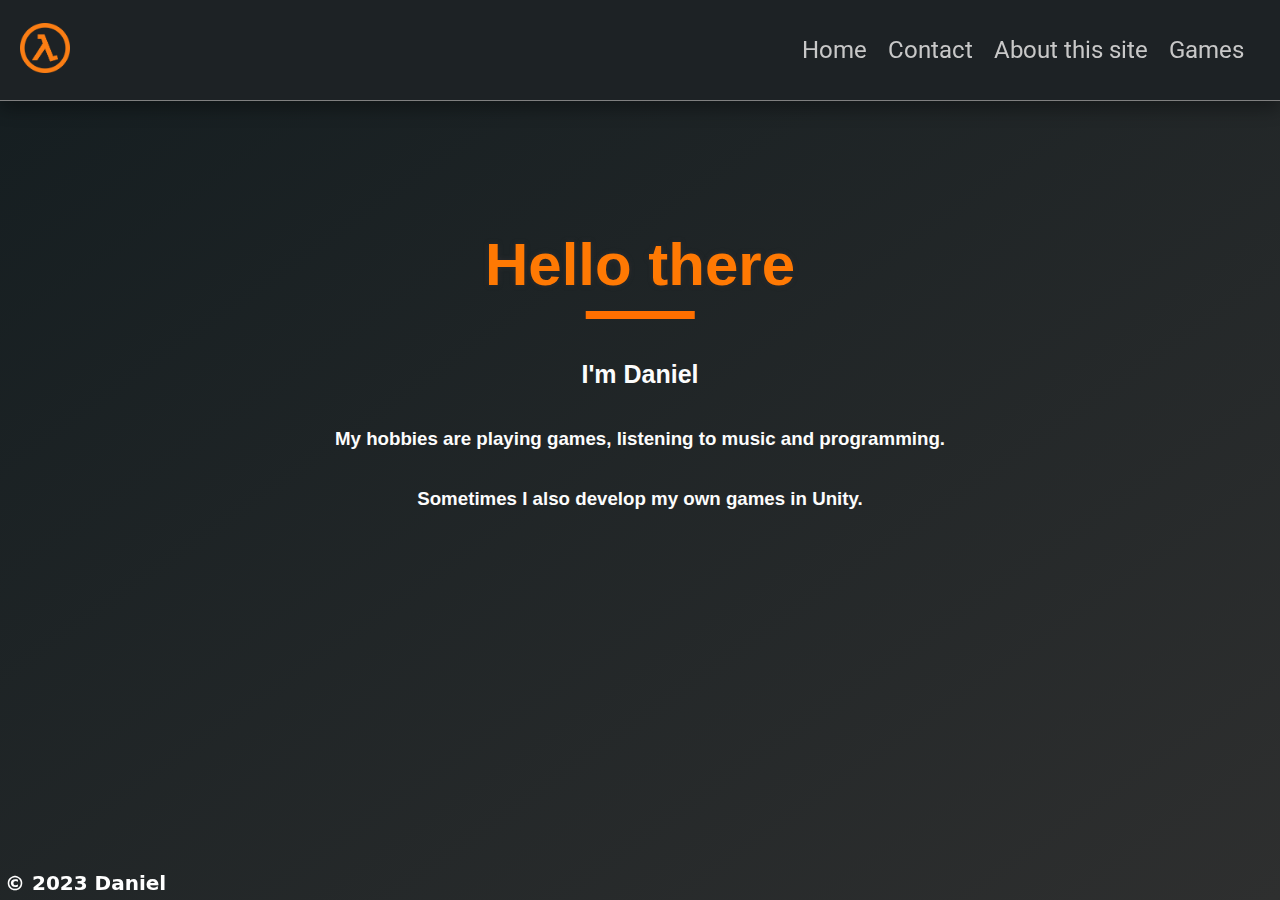
<file: index.html>
<!DOCTYPE html>
<html>
  <head>
    <meta charset="UTF-8">
    <meta http-equiv="X-UA-Compatible" content="IE=edge">
    <meta name="viewport" content="width=device-width, initial-scale=1.0">
    <title>Daniel</title>
    <link rel="shortcut icon" type="image/png" href="./img/favicon.ico">
    <link rel="stylesheet" href="./styles/index.css">
    <link rel="preconnect" href="https://fonts.googleapis.com">
    <link rel="preconnect" href="https://fonts.gstatic.com" crossorigin>
    <link href="https://fonts.googleapis.com/css2?family=Montserrat:wght@400;700&family=Roboto&display=swap" rel="stylesheet">
     </head>
     <body>
       <header>
         <a href="./"><img src="./img/favicon.png" alt="logo"></a>
         <nav style="color: #f3f3f3; font-size: 20px;">
           <a class="headerbutton" href="./">Home</a>
           <a class="headerbutton" href="./contact">Contact</a>
           <a class="headerbutton" href="./about">About this site</a>
           <a class="headerbutton" href="./games">Games</a>
         </nav>
       </header>
       <div class="container">
         <h1 style="font-size: 60px;" class="headline">Hello there</h1>
         <h2 style="font-size: 25px;">I'm Daniel</h2>
         <h3>My hobbies are playing games, listening to music and programming.</h3>
         <h3>Sometimes I also develop my own games in Unity.</h3>
       </div>
     </body>
     <h2 class="copyright">&copy; 2023 Daniel</h2>
   </html>
</file>
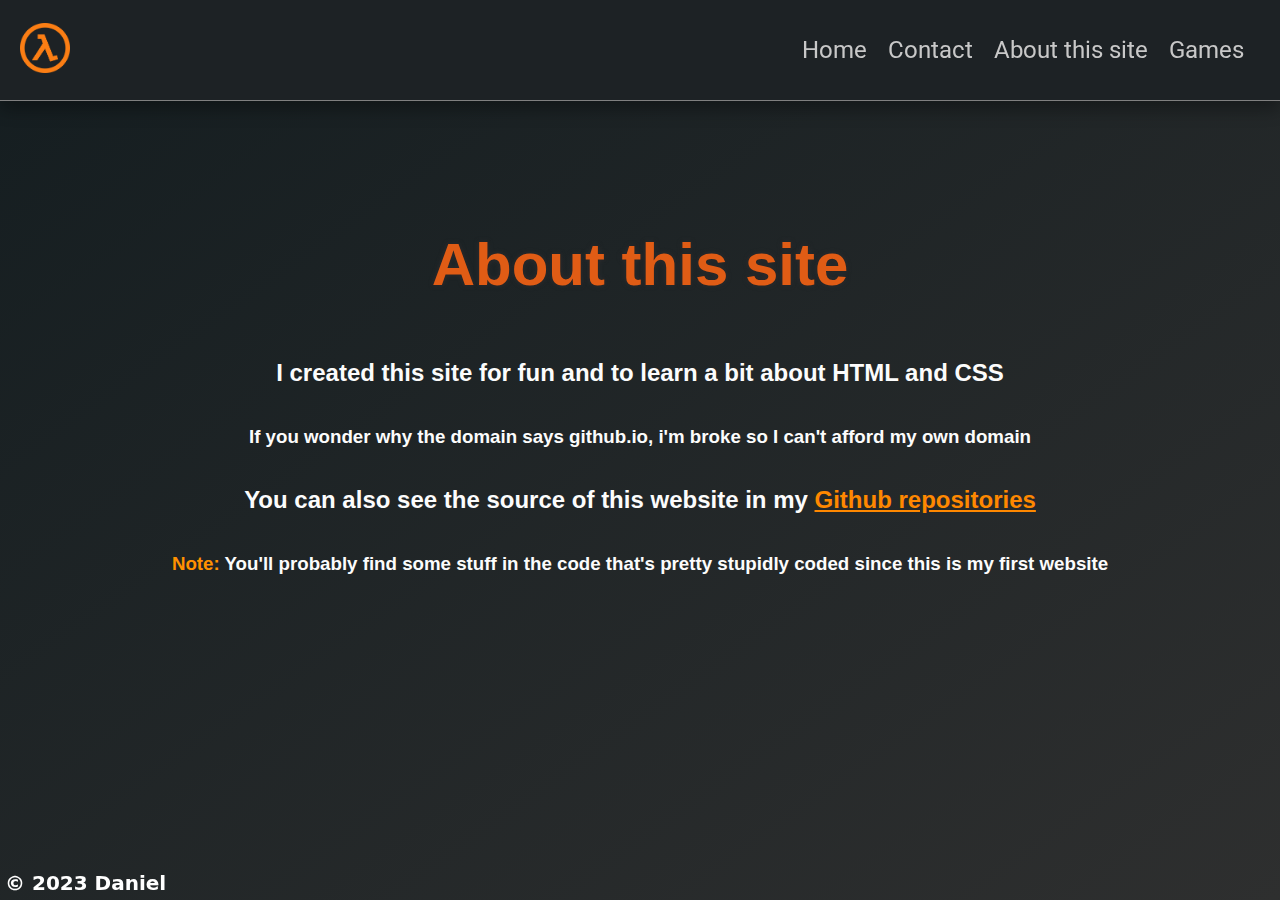
<file: about.html>
<!DOCTYPE html>
<html>
  <head>
    <meta charset="UTF-8">
    <meta http-equiv="X-UA-Compatible" content="IE=edge">
    <meta name="viewport" content="width=device-width, initial-scale=1.0">
    <title>Daniel - About this site</title>
    <link rel="shortcut icon" type="image/png" href="./img/favicon.ico">
    <link rel="stylesheet" href="./styles/about.css">
    <link rel="preconnect" href="https://fonts.googleapis.com">
    <link rel="preconnect" href="https://fonts.gstatic.com" crossorigin>
    <link href="https://fonts.googleapis.com/css2?family=Montserrat:wght@400;700&family=Roboto&display=swap" rel="stylesheet">
     </head>
     <body>
       <header>
         <a href="./"><img src="./img/favicon.png" alt="logo"></a>
         <nav style="color: #f3f3f3; font-size: 20px;">
          <a class="headerbutton" href="./">Home</a>
          <a class="headerbutton" href="./contact">Contact</a>
          <a class="headerbutton" href="./about">About this site</a>
          <a class="headerbutton" href="./games">Games</a>
         </nav>
       </header>
       <div class="container">
         <h1 class="headline">About this site</h1>
         <h2>I created this site for fun and to learn a bit about HTML and CSS</h2>
         <h3>If you wonder why the domain says github.io, i'm broke so I can't afford my own domain</h3>
         <h2>You can also see the source of this website in my <a id="linktorepositories" target="_blank" rel="noopener noreferrer" href="https://github.com/Danilol69?tab=repositories">Github repositories</a></h2>
         <h3 style="display: inline;"><span style="color: rgb(255, 145, 0);">Note:</span> You'll probably find some stuff in the code that's pretty stupidly coded since this is my first website</h3>
       <h2 class="copyright">&copy; 2023 Daniel</h2>
     </body>
   </html>
</file>
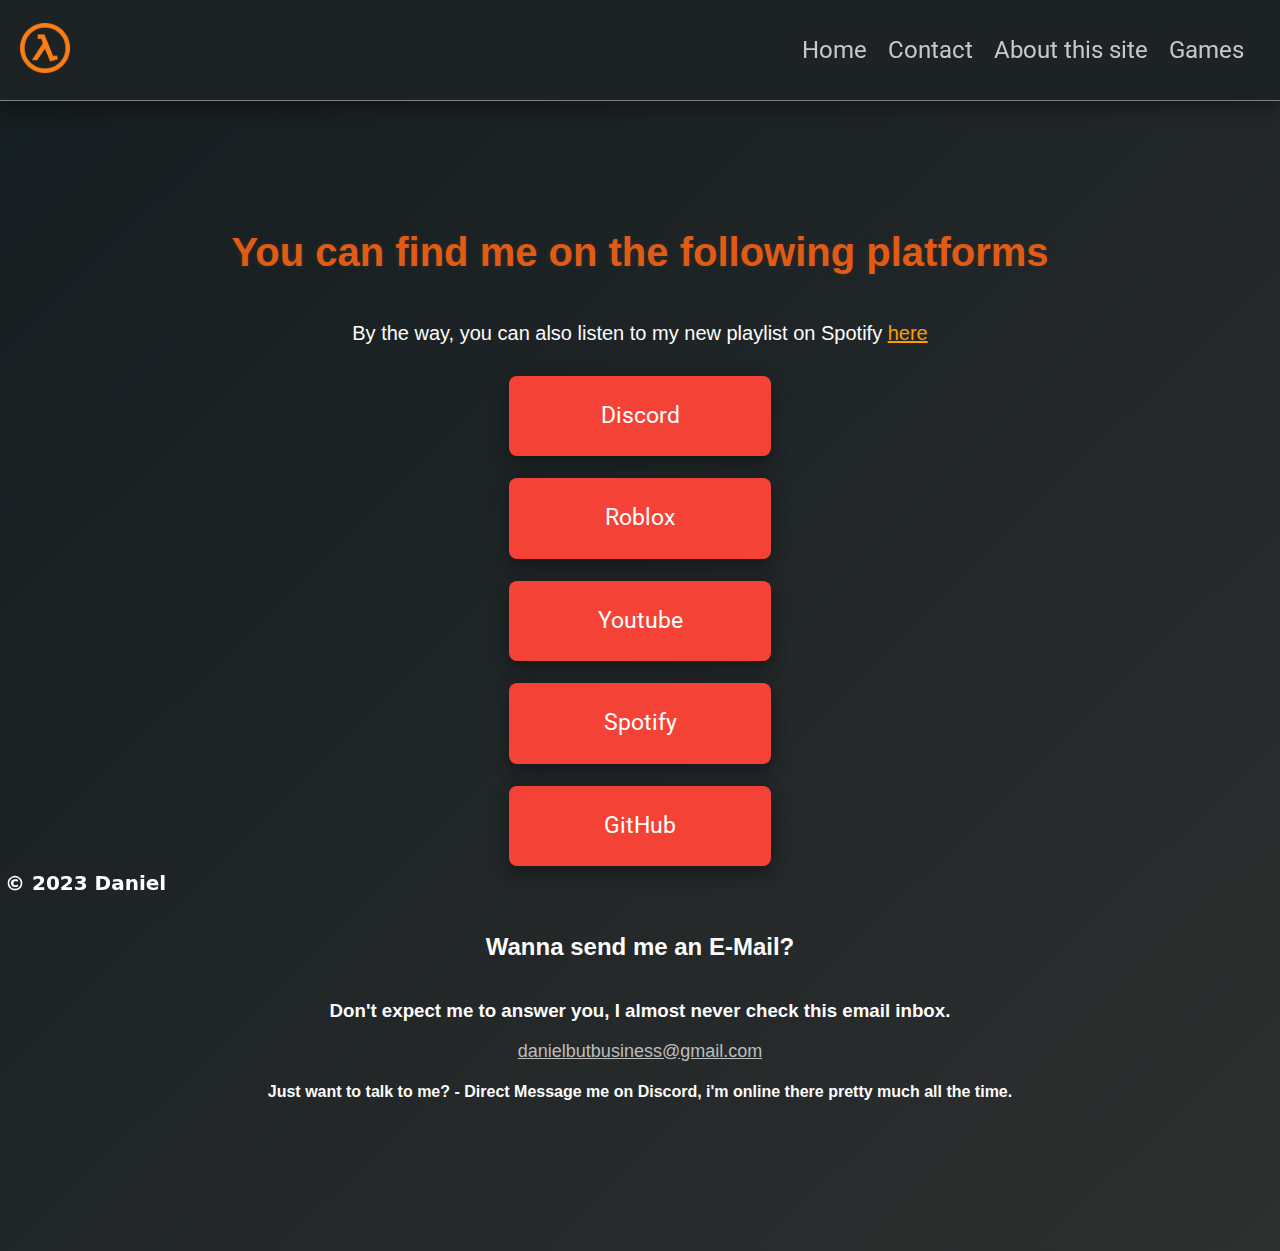
<file: contact.html>
<!DOCTYPE html>
<html>
  <head>
    <meta charset="UTF-8">
    <meta http-equiv="X-UA-Compatible" content="IE=edge">
    <meta name="viewport" content="width=device-width, initial-scale=1.0">
    <title>Daniel - Social Media</title>
    <link rel="shortcut icon" type="image/png" href="./img/favicon.ico">
    <link rel="stylesheet" href="./styles/contact.css">
    <link rel="preconnect" href="https://fonts.googleapis.com">
    <link rel="preconnect" href="https://fonts.gstatic.com" crossorigin>
    <link href="https://fonts.googleapis.com/css2?family=Montserrat:wght@400;700&family=Roboto&display=swap" rel="stylesheet">
  </head>
  <body>
    <header>
      <a href="./"><img src="./img/favicon.png" alt="logo"></a>
      <nav style="color: #f3f3f3; font-size: 20px;">
        <a class="headerbutton" href="./">Home</a>
        <a class="headerbutton" href="./contact">Contact</a>
        <a class="headerbutton" href="./about">About this site</a>
        <a class="headerbutton" href="./games">Games</a>
    </nav>
    </header>
    <div class="container">
      <h1 class="headline">You can find me on the following platforms</h1>
      <p>By the way, you can also listen to my new playlist on Spotify <a class="playlistlink" target="_blank" rel="noopener noreferrer" href="https://open.spotify.com/playlist/1BDaOkd3ORmlnmNhWgrQ9m?si=9fd7b0a3d4b3426e">here</a></p>
      <a class="social" target="_blank" rel="noopener noreferrer" href="https://discordapp.com/users/673143458671886336">Discord</a>
      <a class="social" target="_blank" rel="noopener noreferrer" href="https://www.roblox.com/users/1194840006/profile">Roblox</a>
      <a class="social" target="_blank" rel="noopener noreferrer" href="https://www.youtube.com/@danilol9417">Youtube</a>
      <a class="social" target="_blank" rel="noopener noreferrer" href="https://open.spotify.com/user/31kmzfcqz5godb6oeryrdrobuti4?si=65e9b09fe437491b">Spotify</a>
      <a class="social" target="_blank" rel="noopener noreferrer" href="https://github.com/Danilol69">GitHub</a>
      <br>
      <br>
      <h2>Wanna send me an E-Mail?</h2>
      <h3>Don't expect me to answer you, I almost never check this email inbox.</h3>
      <a class="email" target="_blank" rel="noopener noreferrer" href="mailto:danielbutbusiness@gmail.com">danielbutbusiness@gmail.com</a>
      <h4 id="talktome">Just want to talk to me? - Direct Message me on Discord, i'm online there pretty much all the time.</h4>
      </body>
  <h2 class="copyright">&copy; 2023 Daniel</h2>
</html>
</file>
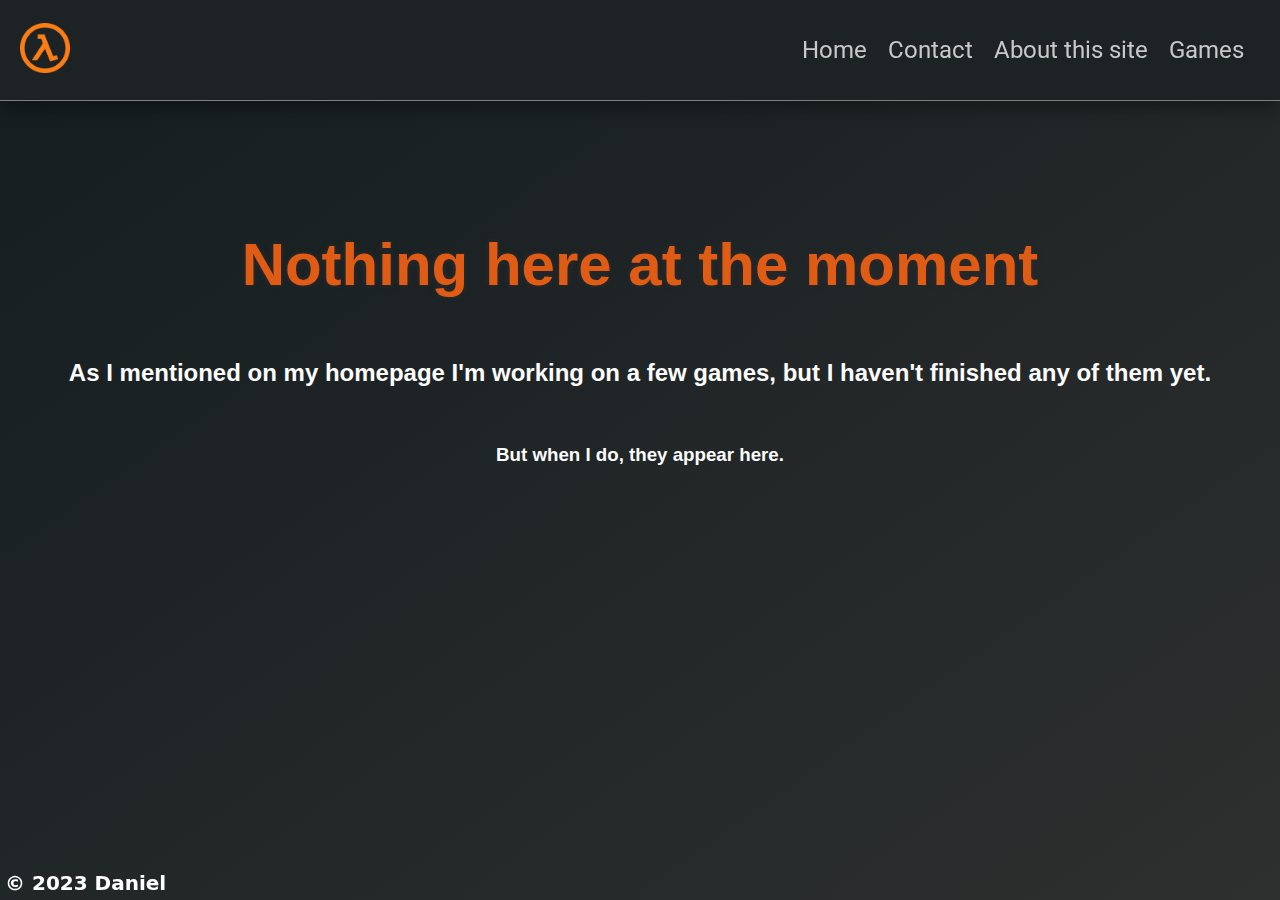
<file: games.html>
<!DOCTYPE html>
<html>
  <head>
    <meta charset="UTF-8">
    <meta http-equiv="X-UA-Compatible" content="IE=edge">
    <meta name="viewport" content="width=device-width, initial-scale=1.0">
    <title>Daniel - Games</title>
    <link rel="shortcut icon" type="image/png" href="./img/favicon.ico">
    <link rel="stylesheet" href="./styles/games.css">
    <link rel="preconnect" href="https://fonts.googleapis.com">
    <link rel="preconnect" href="https://fonts.gstatic.com" crossorigin>
    <link href="https://fonts.googleapis.com/css2?family=Montserrat:wght@400;700&family=Roboto&display=swap" rel="stylesheet">
     </head>
     <body>
       <header>
         <a href="./"><img src="./img/favicon.png" alt="logo"></a>
         <nav style="color: #f3f3f3; font-size: 20px;">
          <a class="headerbutton" href="./">Home</a>
          <a class="headerbutton" href="./contact">Contact</a>
          <a class="headerbutton" href="./about">About this site</a>
          <a class="headerbutton" href="./games">Games</a>
         </nav>
       </header>
       <div class="container">
         <h1 class="headline">Nothing here at the moment</h1>
         <h2>As I mentioned on my homepage I'm working on a few games, but I haven't finished any of them yet.</h2>
         <br>
         <h3>But when I do, they appear here.</h3>
       <h2 class="copyright">&copy; 2023 Daniel</h2>
     </body>
   </html>
</file>
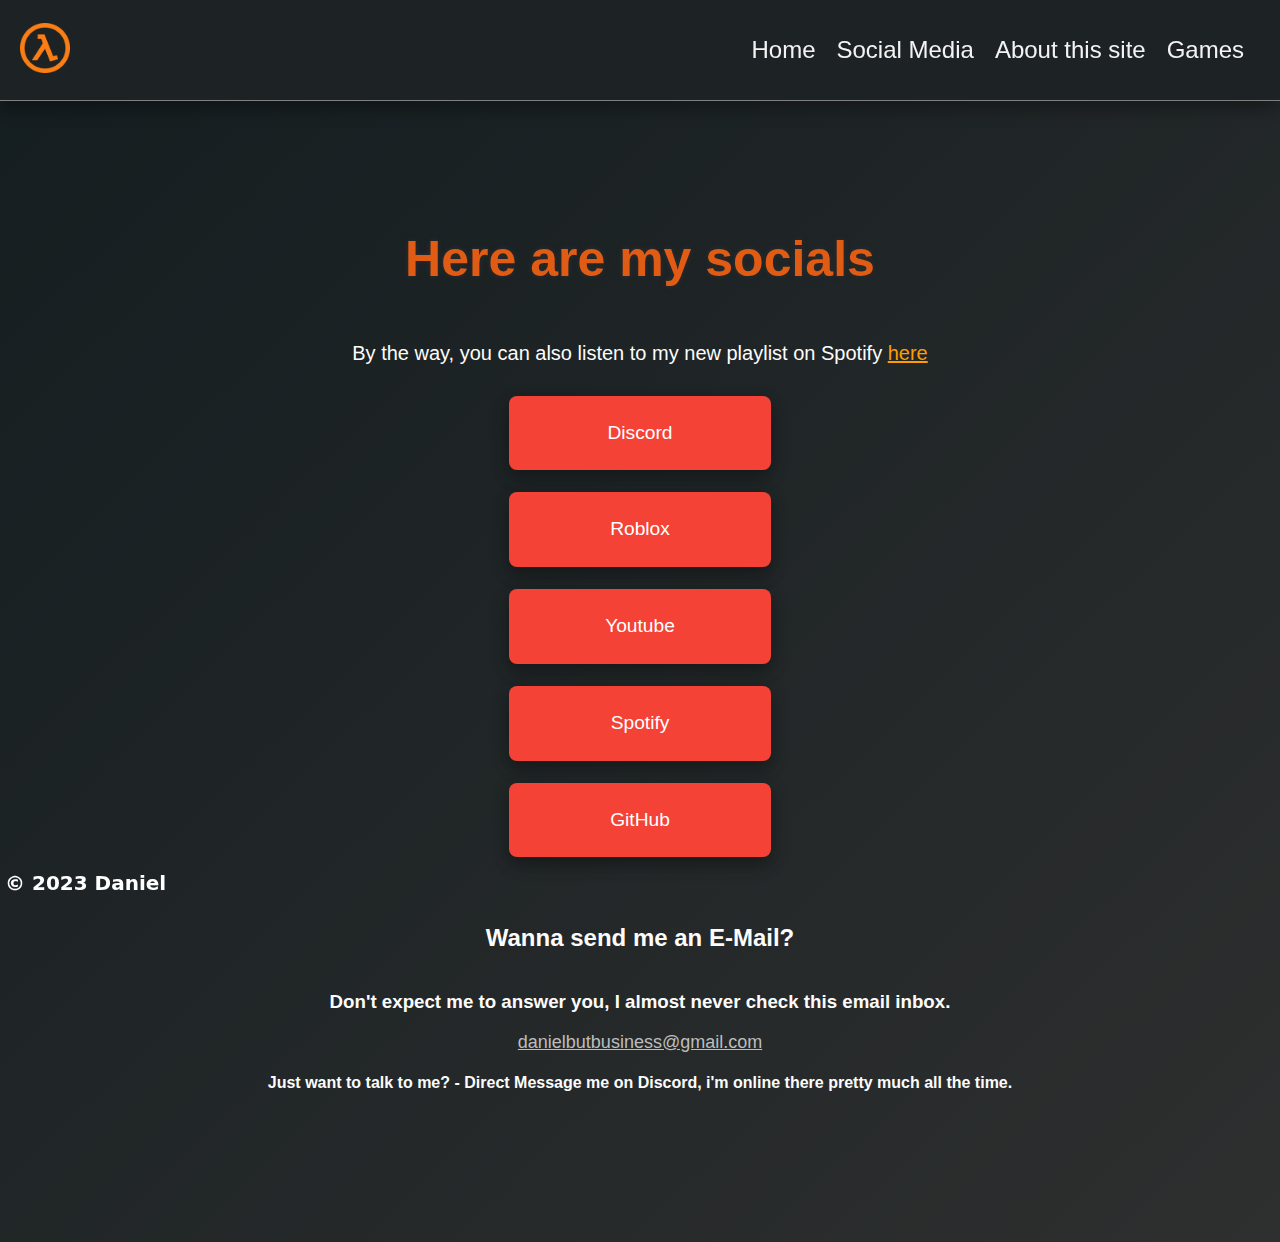
<file: socials.html>
<!DOCTYPE html>
<html>
  <head>
    <meta charset="UTF-8">
    <meta http-equiv="X-UA-Compatible" content="IE=edge">
    <meta name="viewport" content="width=device-width, initial-scale=1.0">
    <title>Daniel - Social Media</title>
    <link rel="shortcut icon" type="image/png" href="./img/favicon.ico">
    <link rel="stylesheet" href="./styles/socials.css">
  </head>
  <body>
    <header>
      <a href="./"><img src="./img/favicon.png" alt="logo"></a>
      <nav style="color: #f3f3f3; font-size: 20px;">
        <a class="headerbutton" href="./">Home</a>
        <a class="headerbutton" href="./socials">Social Media</a>
        <a class="headerbutton" href="./about">About this site</a>
        <a class="headerbutton" href="./games">Games</a>
    </nav>
    </header>
    <div class="container">
      <h1 class="headline">Here are my socials</h1>
      <p>By the way, you can also listen to my new playlist on Spotify <a class="playlistlink" target="_blank" rel="noopener noreferrer" href="https://open.spotify.com/playlist/1BDaOkd3ORmlnmNhWgrQ9m?si=9fd7b0a3d4b3426e">here</a></p>
      <a class="social" target="_blank" rel="noopener noreferrer" href="https://discordapp.com/users/673143458671886336">Discord</a>
      <a class="social" target="_blank" rel="noopener noreferrer" href="https://www.roblox.com/users/1194840006/profile">Roblox</a>
      <a class="social" target="_blank" rel="noopener noreferrer" href="https://www.youtube.com/@danilol9417">Youtube</a>
      <a class="social" target="_blank" rel="noopener noreferrer" href="https://open.spotify.com/user/31kmzfcqz5godb6oeryrdrobuti4?si=65e9b09fe437491b">Spotify</a>
      <a class="social" target="_blank" rel="noopener noreferrer" href="https://github.com/Danilol69">GitHub</a>
      <br>
      <br>
      <h2>Wanna send me an E-Mail?</h2>
      <h3>Don't expect me to answer you, I almost never check this email inbox.</h3>
      <a class="email" target="_blank" rel="noopener noreferrer" href="mailto:danielbutbusiness@gmail.com">danielbutbusiness@gmail.com</a>
      <h4 id="talktome">Just want to talk to me? - Direct Message me on Discord, i'm online there pretty much all the time.</h4>
      </body>
  <h2 class="copyright">&copy; 2023 Daniel</h2>
</html>
</file>
<file: styles/index.css>
html, body {
  min-height: 100%;
  margin: 0;
  padding: 0;
}
body {
  font-family: 'Montserrat', sans-serif;
  font-family: 'Roboto', sans-serif;
  margin: 0;
  text-align: start;
  background-color: #1d2225;
  background-image: linear-gradient(to bottom right, #141d20, #2e2f2f);
}

  /* Hide scrollbars for WebKit-based browsers */
  body::-webkit-scrollbar{
      display: none;
    }
    header {
      position: fixed;
      top: 0;
      left: 0;
      right: 0;
      height: 100px;
      display: flex;
      justify-content: flex-end;
      align-items: center;
      padding: 0 20px;
      z-index: 999;
      transition: 0.5s;
      background-color: #1d2225;
      box-shadow: 0 8px 16px 0 rgba(0,0,0,0.2), 0 6px 20px 0 rgba(0,0,0,0.19);
      border-bottom: 0.1px solid grey;
    }
  
  nav {
    margin-left: auto;
  }
  
  nav a {
    margin-right: 16px;
    text-decoration: none;
    color: #f3f3f3;
    font-size: larger;
  }
  
  nav a:hover {
    color: #ffffff;
    transition: 0.1s;
  }
  
  .container {
    text-align: center;
    margin-right: 20px;
    margin-left: 20px;
    color: rgb(252, 252, 252);
    margin-top: 100px;
    display: flex;
    justify-content: center;
    flex-direction: column;
    align-items: center;
  }
  
  .headline {
    margin-top:130px;
    position: relative;
    color: rgb(255, 121, 3);
    text-shadow: 0 0 3px #232121, 0 0 5px #353538;
  }
  .headline::after {
    content: "";
    position: absolute;
    left: 50%;
    bottom: -20px; /* Adjust this value to change the line position */
    transform: translateX(-50%);
    width: 35%;
    height: 8px; /* Adjust this value to change the line thickness */
    background-color: rgb(255, 111, 0); /* Adjust this value to change the line color */
  }
  
  a {
    color: rgb(255, 255, 255);
  }
  
  ::-moz-selection { /* Code for Firefox */
    color: rgb(255, 255, 255);
    background: rgb(223, 20, 20);
  }
  
  ::selection {
    color: rgb(255, 255, 255);
    background: rgb(223, 20, 20);
  }
  
  div {
    color: white;
    font-family:'Trebuchet MS', 'Lucida Sans Unicode', 'Lucida Grande', 'Lucida Sans', Arial, sans-serif;
  }
  
  img {
    height: 50px;
    margin-right: 20px;
  }
  .copyright {
    font-size: 20px;
    font-family:system-ui, -apple-system, BlinkMacSystemFont, 'Segoe UI', Roboto, Oxygen, Ubuntu, Cantarell, 'Open Sans', 'Helvetica Neue', sans-serif;
    color: white;
    position:fixed;
    bottom: 0;
    left: 0;
    margin: 0;
    padding: 5px;
  }
  .headerbutton {
    position: relative;
    display: inline-block;
    color: #c8c8c8;
    text-decoration: none;
  }
  .headerbutton::before {
    content: "";
    position: absolute;
    left: 0;
    bottom: -2px;
    width: 100%;
    height: 2px;
    background-color: #ff8800;
    transform: scaleX(0);
    transition: transform 0.3s ease-in-out;
  }

  .headerbutton:hover::before {
    transform: scaleX(1);
  }
  .headerbutton:hover{
    color: white;
  }

  /* Code for mobile */
  @media screen and (max-width: 600px)
  {
    .container {
      margin-left: 20px;
      margin-right: 20px;
      font-size: 18px;
      line-height: 50px;
    }
    .headline {
      font-size: 32px;
      margin-top: 100px;
    }
    nav a {
      font-size: 15px;
    }
    header {
      position: fixed;
      top: 0;
      left: 0;
      right: 0;
      height: 100px;
      display: flex;
      justify-content: flex-end;
      align-items: center;
      padding: 0 20px;
      z-index: 999;
      transition: 0.5s;
      background-color: #1d2225;
      box-shadow: 0 8px 16px 0 rgba(0,0,0,0.2), 0 6px 20px 0 rgba(0,0,0,0.19);
      border-bottom: 0.1px solid white;
    }
    .supporttext{
      font-size: 25px;
    }
    .container {
      font-size: 18px;
      text-align: center;
    }
    .copyright{
      margin-top: 150px;
      position:static;
      font-size: 20px;
      text-align: center;
    }
    .headerbutton{
      white-space: nowrap;
      margin-right: 15px;
    }
  }
  /* Code for mobile devices, such as smartphones or tablets */
  @media only screen and (max-width: 1024px) and (pointer: coarse), (hover: none) {
    .copyright {
      margin-top: 50px;
      position: static;
      font-size: 20px;
      text-align: center;
    }
  }
</file>
<file: styles/about.css>
html, body {
  min-height: 100%;
  margin: 0;
  padding: 0;
}
body {
  font-family: 'Montserrat', sans-serif;
  font-family: 'Roboto', sans-serif;
  margin: 0;
  text-align: start;
  background-color: #1d2225;
  background-image: linear-gradient(to bottom right, #141d20, #2e2f2f);
}

  /* Hide scrollbars for WebKit-based browsers */
  body::-webkit-scrollbar{
      display: none;
    }
    header {
      position: fixed;
      top: 0;
      left: 0;
      right: 0;
      height: 100px;
      display: flex;
      justify-content: flex-end;
      align-items: center;
      padding: 0 20px;
      z-index: 999;
      transition: 0.5s;
      background-color: #1d2225;
      box-shadow: 0 8px 16px 0 rgba(0,0,0,0.2), 0 6px 20px 0 rgba(0,0,0,0.19);
      border-bottom: 0.1px solid grey;
    }
  
  nav {
    margin-left: auto;
  }
  
  nav a {
    margin-right: 16px;
    text-decoration: none;
    color: #f3f3f3;
    font-size: larger;
  }
  
  nav a:hover {
    color: #c1bec9;
    transition: 0.1s;
  }
  
  .container {
    text-align: center;
    margin-right: 20px;
    margin-left: 20px;
    color: rgb(252, 252, 252);
    margin-top: 100px;
    display: flex;
    justify-content: center;
    flex-direction: column;
    align-items: center;
  }
  
  .headline {
    font-size: 60px;
    margin-top:130px;
    color: rgb(224, 92, 21);
    text-shadow: 0 0 3px #232121, 0 0 5px #353538;
  }
  
  a {
    color: rgb(255, 255, 255);
  }
  
  ::-moz-selection { /* Code for Firefox */
    color: rgb(255, 255, 255);
    background: rgb(223, 20, 20);
  }
  
  ::selection {
    color: rgb(255, 255, 255);
    background: rgb(223, 20, 20);
  }
  
  div {
    color: white;
    font-family:'Trebuchet MS', 'Lucida Sans Unicode', 'Lucida Grande', 'Lucida Sans', Arial, sans-serif;
  }
  
  img {
    height: 50px;
    margin-right: 20px;
  }
  .copyright {
    font-size: 20px;
    font-family:system-ui, -apple-system, BlinkMacSystemFont, 'Segoe UI', Roboto, Oxygen, Ubuntu, Cantarell, 'Open Sans', 'Helvetica Neue', sans-serif;
    color: white;
    position:fixed;
    bottom: 0;
    left: 0;
    margin: 0;
    padding: 5px;
  }
  .headerbutton {
    position: relative;
    display: inline-block;
    color: #c8c8c8;
    text-decoration: none;
  }
  .headerbutton::before {
    content: "";
    position: absolute;
    left: 0;
    bottom: -2px;
    width: 100%;
    height: 2px;
    background-color: #ff8800;
    transform: scaleX(0);
    transition: transform 0.3s ease-in-out;
  }

  .headerbutton:hover::before {
    transform: scaleX(1);
  }
  .headerbutton:hover{
    color: white;
  }
  
  #linktorepositories{
    color: #ff8800;
  }

  /* Code for mobile */
  @media screen and (max-width: 600px)
  {
    .container {
      margin-left: 20px;
      margin-right: 20px;
      font-size: 18px;
      line-height: 50px;
    }
    .headline {
      font-size: 32px;
      margin-top: 100px;
    }
    nav a {
      font-size: 15px;
    }
    header {
      position: fixed;
      top: 0;
      left: 0;
      right: 0;
      height: 100px;
      display: flex;
      justify-content: flex-end;
      align-items: center;
      padding: 0 20px;
      z-index: 999;
      transition: 0.5s;
      background-color: #1d2225;
      box-shadow: 0 8px 16px 0 rgba(0,0,0,0.2), 0 6px 20px 0 rgba(0,0,0,0.19);
      border-bottom: 0.1px solid white;
    }
    .supporttext{
      font-size: 25px;
    }
    .container {
      font-size: 18px;
      text-align: center;
    }
    .copyright{
      margin-top: 150px;
      position:static;
      font-size: 20px;
      text-align: center;
    }
    .headerbutton{
      white-space: nowrap;
      margin-right: 15px;
    }
  }
  /* Code for mobile devices, such as smartphones or tablets */
  @media only screen and (max-width: 1024px) and (pointer: coarse), (hover: none) {
    .copyright {
      margin-top: 50px;
      position: static;
      font-size: 20px;
      text-align: center;
    }
  }
</file>
<file: styles/contact.css>
html, body {
  min-height: 100%;
  margin: 0;
  padding: 0;
}

.headline {
    color: rgb(224, 92, 21);
    font-size: 40px;
    font-family: Verdana, Geneva, Tahoma, sans-serif;
    text-shadow: 0 0 3px #232121, 0 0 5px #353538;
    margin-top:130px;
  }

  header {
    position: fixed;
    top: 0;
    left: 0;
    right: 0;
    height: 100px;
    display: flex;
    justify-content: flex-end;
    align-items: center;
    padding: 0 20px;
    z-index: 999;
    transition: 0.5s;
    background-color: #1d2225;
    box-shadow: 0 8px 16px 0 rgba(0,0,0,0.2), 0 6px 20px 0 rgba(0,0,0,0.19);
    border-bottom: 0.1px solid grey;
  }

  body {
    margin: 0;
    font-family: 'Montserrat', sans-serif;
    font-family: 'Roboto', sans-serif;
    text-align: start;
    background-color: #1d2225;
    background-image: linear-gradient(to bottom right, #141d20, #2e2f2f);
  }

  /* Hide scrollbars for WebKit-based browsers */
  body::-webkit-scrollbar{
  display: none;
  }

  .container {
    text-align: center;
    margin-left: 20px;
    margin-right: 20px;
    color: rgb(252, 252, 252);
    margin-top: 100px;
    display: flex;
    justify-content: center;
    flex-direction: column;
    align-items: center;
  }

  a{
    color: rgb(255, 255, 255);
  }

  .social {
    box-shadow: 0 8px 16px 0 rgba(0,0,0,0.2), 0 6px 20px 0 rgba(0,0,0,0.19);
    background-color: #f44336;
    color: white;
    font-size: 23px;
    font-family: 'Montserrat', sans-serif;
    font-family: 'Roboto', sans-serif;
    padding: 20px 28px;
    text-align: center;
    text-decoration: none;
    display: block;
    width: 200px;
    margin: 11px auto;
    border-radius: 8px;
    transition: 0.2s;
    line-height: 1.5;
    border:0.16em solid rgba(255,255,255,0);
  }

  ::-moz-selection { /* Code for Firefox */
color: rgb(255, 255, 255);
background: rgb(223, 20, 20);
}

::selection {
color: rgb(255, 255, 255);
background: rgb(223, 20, 20);
}

img {
height: 50px;
margin-right: 20px;
}

nav {
margin-left: auto;
}

nav a {
margin-right: 16px;
text-decoration: none;
color: #f3f3f3;
font-family: 'Montserrat', sans-serif;
font-family: 'Roboto', sans-serif;
font-size: larger;
}

nav a:hover {
color: #c1bec9;
transition: 0.1s;
}
div {
color:white;
font-family:'Trebuchet MS', 'Lucida Sans Unicode', 'Lucida Grande', 'Lucida Sans', Arial, sans-serif;
}

.copyright {
  font-size: 20px;
    font-family:system-ui, -apple-system, BlinkMacSystemFont, 'Segoe UI', Roboto, Oxygen, Ubuntu, Cantarell, 'Open Sans', 'Helvetica Neue', sans-serif;
    color: white;
    position: fixed;
    bottom: 0;
    left: 0;
    margin: 0;
    padding: 5px;
}

  .email{
    color: rgb(189, 189, 189);
    font-size: large;
  }

  .playlistlink{
    color: #ff9d00;
  }
  
  p{
    font-size: 20px;
  }
  #unavailable-text{
    text-align: center;
    font-style: italic;
    font-size: 19px;
  }
    .social:hover,
    .social:active {
    background-color: rgba(250, 11, 11, 0.767);
    padding: 23px 31px;
    border-color: rgb(255, 183, 183);
    }
  #talktome{
    margin-bottom: 150px;
  }
  .headerbutton {
    position: relative;
    display: inline-block;
    color: #c8c8c8;
    text-decoration: none;
  }
  .headerbutton::before {
    content: "";
    position: absolute;
    left: 0;
    bottom: -2px;
    width: 100%;
    height: 2px;
    background-color: #ff8800;
    transform: scaleX(0);
    transition: transform 0.3s ease-in-out;
  }

  .headerbutton:hover::before {
    transform: scaleX(1);
  }
  .headerbutton:hover{
    color: white;
  }

  /* Code for mobile */
  @media screen and (max-width: 600px)
  {
  
    .headline {
      font-size: 32px;
      margin-top: 100px;
    }
    nav a {
      font-size: 15px;
    }
    header {
      position: fixed;
      top: 0;
      left: 0;
      right: 0;
      height: 100px;
      display: flex;
      justify-content: flex-end;
      align-items: center;
      padding: 0 20px;
      z-index: 999;
      transition: 0.5s;
      background-color: #1d2225;
      box-shadow: 0 8px 16px 0 rgba(0,0,0,0.2), 0 6px 20px 0 rgba(0,0,0,0.19);
      border-bottom: 0.1px solid white;
    }
    .supporttext{
      font-size: 25px;
    }
    .headerbutton{
      white-space: nowrap;
      margin-right: 15px;
    }
  }
  
  /* Code for mobile devices, such as smartphones or tablets */
  @media only screen and (max-width: 1024px) and (pointer: coarse), (hover: none) {
    .copyright {
      margin-top: 50px;
      position: static;
      font-size: 20px;
      text-align: center;
    }
    .social:hover,
    .social:active {
      background-color: #f44336;
      padding: 20px 28px;
      border-color: transparent;
    }
    .container {
      font-size: 18px;
    }
  }
</file>
<file: styles/games.css>
html, body {
  min-height: 100%;
  margin: 0;
  padding: 0;
}
body {
  font-family: 'Montserrat', sans-serif;
  font-family: 'Roboto', sans-serif;
  margin: 0;
  text-align: start;
  background-color: #1d2225;
  background-image: linear-gradient(to bottom right, #141d20, #2e2f2f);
}

  /* Hide scrollbars for WebKit-based browsers */
  body::-webkit-scrollbar{
      display: none;
    }
    header {
      position: fixed;
      top: 0;
      left: 0;
      right: 0;
      height: 100px;
      display: flex;
      justify-content: flex-end;
      align-items: center;
      padding: 0 20px;
      z-index: 999;
      transition: 0.5s;
      background-color: #1d2225;
      box-shadow: 0 8px 16px 0 rgba(0,0,0,0.2), 0 6px 20px 0 rgba(0,0,0,0.19);
      border-bottom: 0.1px solid grey;
    }
  
  nav {
    margin-left: auto;
  }
  
  nav a {
    margin-right: 16px;
    text-decoration: none;
    color: #f3f3f3;
    font-size: larger;
  }
  
  nav a:hover {
    color: #c1bec9;
    transition: 0.1s;
  }
  
  .container {
    text-align: center;
    margin-right: 20px;
    margin-left: 20px;
    color: rgb(252, 252, 252);
    margin-top: 100px;
    display: flex;
    justify-content: center;
    flex-direction: column;
    align-items: center;
  }
  
  .headline {
    text-align: center;
    font-size: 60px;
    margin-top:130px;
    color: rgb(224, 92, 21);
    text-shadow: 0 0 3px #232121, 0 0 5px #353538;
  }
  
  a {
    color: rgb(255, 255, 255);
  }
  
  ::-moz-selection { /* Code for Firefox */
    color: rgb(255, 255, 255);
    background: rgb(223, 20, 20);
  }
  
  ::selection {
    color: rgb(255, 255, 255);
    background: rgb(223, 20, 20);
  }
  
  div {
    color: white;
    font-family:'Trebuchet MS', 'Lucida Sans Unicode', 'Lucida Grande', 'Lucida Sans', Arial, sans-serif;
  }
  
  img {
    height: 50px;
    margin-right: 20px;
  }
  .copyright {
    font-size: 20px;
    font-family:system-ui, -apple-system, BlinkMacSystemFont, 'Segoe UI', Roboto, Oxygen, Ubuntu, Cantarell, 'Open Sans', 'Helvetica Neue', sans-serif;
    color: white;
    position:fixed;
    bottom: 0;
    left: 0;
    margin: 0;
    padding: 5px;
  }
  .headerbutton {
    position: relative;
    display: inline-block;
    color: #c8c8c8;
    text-decoration: none;
  }
  .headerbutton::before {
    content: "";
    position: absolute;
    left: 0;
    bottom: -2px;
    width: 100%;
    height: 2px;
    background-color: #ff8800;
    transform: scaleX(0);
    transition: transform 0.3s ease-in-out;
  }

  .headerbutton:hover::before {
    transform: scaleX(1);
  }
  .headerbutton:hover{
    color: white;
  }

  /* Code for mobile */
  @media screen and (max-width: 600px)
  {
    .container {
      margin-left: 20px;
      margin-right: 20px;
      font-size: 18px;
      line-height: 50px;
    }
    .headline {
      font-size: 32px;
      margin-top: 100px;
    }
    nav a {
      font-size: 15px;
    }
    header {
      position: fixed;
      top: 0;
      left: 0;
      right: 0;
      height: 100px;
      display: flex;
      justify-content: flex-end;
      align-items: center;
      padding: 0 20px;
      z-index: 999;
      transition: 0.5s;
      background-color: #1d2225;
      box-shadow: 0 8px 16px 0 rgba(0,0,0,0.2), 0 6px 20px 0 rgba(0,0,0,0.19);
      border-bottom: 0.1px solid white;
    }
    .supporttext{
      font-size: 25px;
    }
    .container {
      font-size: 18px;
      text-align: center;
    }
    .copyright{
      margin-top: 150px;
      position:static;
      font-size: 20px;
      text-align: center;
    }
    .headerbutton{
      white-space: nowrap;
      margin-right: 15px;
    }
  }
  /* Code for mobile devices, such as smartphones or tablets */
  @media only screen and (max-width: 1024px) and (pointer: coarse), (hover: none) {
    .copyright {
      margin-top: 50px;
      position: static;
      font-size: 20px;
      text-align: center;
    }
  }
</file>
<file: styles/socials.css>
html, body {
  min-height: 100%;
  margin: 0;
  padding: 0;
}

.headline {
    color: rgb(224, 92, 21);
    font-size: 50px;
    font-family: Verdana, Geneva, Tahoma, sans-serif;
    text-shadow: 0 0 3px #232121, 0 0 5px #353538;
    margin-top:130px;
  }

  header {
    position: fixed;
    top: 0;
    left: 0;
    right: 0;
    height: 100px;
    display: flex;
    justify-content: flex-end;
    align-items: center;
    padding: 0 20px;
    z-index: 999;
    transition: 0.5s;
    background-color: #1d2225;
    box-shadow: 0 8px 16px 0 rgba(0,0,0,0.2), 0 6px 20px 0 rgba(0,0,0,0.19);
    border-bottom: 0.1px solid grey;
  }

  body {
    margin: 0;
    text-align: start;
    background-color: #1d2225;
    background-image: linear-gradient(to bottom right, #141d20, #2e2f2f);
  }

  /* Hide scrollbars for WebKit-based browsers */
  body::-webkit-scrollbar{
  display: none;
  }

  .container {
    margin-left: 20px;
    margin-right: 20px;
    color: rgb(252, 252, 252);
    margin-top: 100px;
    display: flex;
    justify-content: center;
    flex-direction: column;
    align-items: center;
  }

  a{
    color: rgb(255, 255, 255);
  }

  .social {
    box-shadow: 0 8px 16px 0 rgba(0,0,0,0.2), 0 6px 20px 0 rgba(0,0,0,0.19);
    background-color: #f44336;
    color: white;
    font-size: larger;
    font-family: 'Lucida Sans', 'Lucida Sans Regular', 'Lucida Grande', 'Lucida Sans Unicode', Geneva, Verdana, sans-serif;
    padding: 20px 28px;
    text-align: center;
    text-decoration: none;
    display: block;
    width: 200px;
    margin: 11px auto;
    border-radius: 8px;
    transition: 0.2s;
    line-height: 1.5;
    border:0.16em solid rgba(255,255,255,0);
  }

  ::-moz-selection { /* Code for Firefox */
color: rgb(255, 255, 255);
background: rgb(223, 20, 20);
}

::selection {
color: rgb(255, 255, 255);
background: rgb(223, 20, 20);
}

img {
height: 50px;
margin-right: 20px;
}

nav {
margin-left: auto;
}

nav a {
margin-right: 16px;
text-decoration: none;
color: #f3f3f3;
font-family: 'Segoe UI', Tahoma, Geneva, Verdana, sans-serif;
font-size: larger;
}

nav a:hover {
color: #c1bec9;
transition: 0.1s;
}
div {
color:white;
font-family:'Trebuchet MS', 'Lucida Sans Unicode', 'Lucida Grande', 'Lucida Sans', Arial, sans-serif;
}

.copyright {
  font-size: 20px;
    font-family:system-ui, -apple-system, BlinkMacSystemFont, 'Segoe UI', Roboto, Oxygen, Ubuntu, Cantarell, 'Open Sans', 'Helvetica Neue', sans-serif;
    color: white;
    position: fixed;
    bottom: 0;
    left: 0;
    margin: 0;
    padding: 5px;
}

  .email{
    color: rgb(189, 189, 189);
    font-size: large;
  }

  .playlistlink{
    color: #ff9d00;
  }
  
  p{
    font-size: 20px;
  }
  #unavailable-text{
    text-align: center;
    font-style: italic;
    font-size: 19px;
  }
    .social:hover,
    .social:active {
    background-color: rgba(255, 0, 0, 0.767);
    padding: 23px 31px;
    border-color: rgb(255, 183, 183);
    }
  #talktome{
    margin-bottom: 150px;
  }

  /* Code for mobile */
  @media screen and (max-width: 600px)
  {
  
    .headline {
      font-size: 32px;
      margin-top: 100px;
    }
    nav a {
      font-size: 15px;
    }
    header {
      position: fixed;
      top: 0;
      left: 0;
      right: 0;
      height: 100px;
      display: flex;
      justify-content: flex-end;
      align-items: center;
      padding: 0 20px;
      z-index: 999;
      transition: 0.5s;
      background-color: #1d2225;
      box-shadow: 0 8px 16px 0 rgba(0,0,0,0.2), 0 6px 20px 0 rgba(0,0,0,0.19);
      border-bottom: 0.1px solid white;
    }
    .supporttext{
      font-size: 25px;
    }
    .headerbutton{
      white-space: nowrap;
      margin-right: 15px;
    }
  }
  
  /* Code for mobile devices, such as smartphones or tablets */
  @media only screen and (max-width: 1024px) and (pointer: coarse), (hover: none) {
    .copyright {
      margin-top: 50px;
      position: static;
      font-size: 20px;
      text-align: center;
    }
    .social:hover,
    .social:active {
      background-color: #f44336;
      padding: 20px 28px;
      border-color: transparent;
    }
    .container {
      font-size: 18px;
      text-align: center;
    }
  }
</file>
